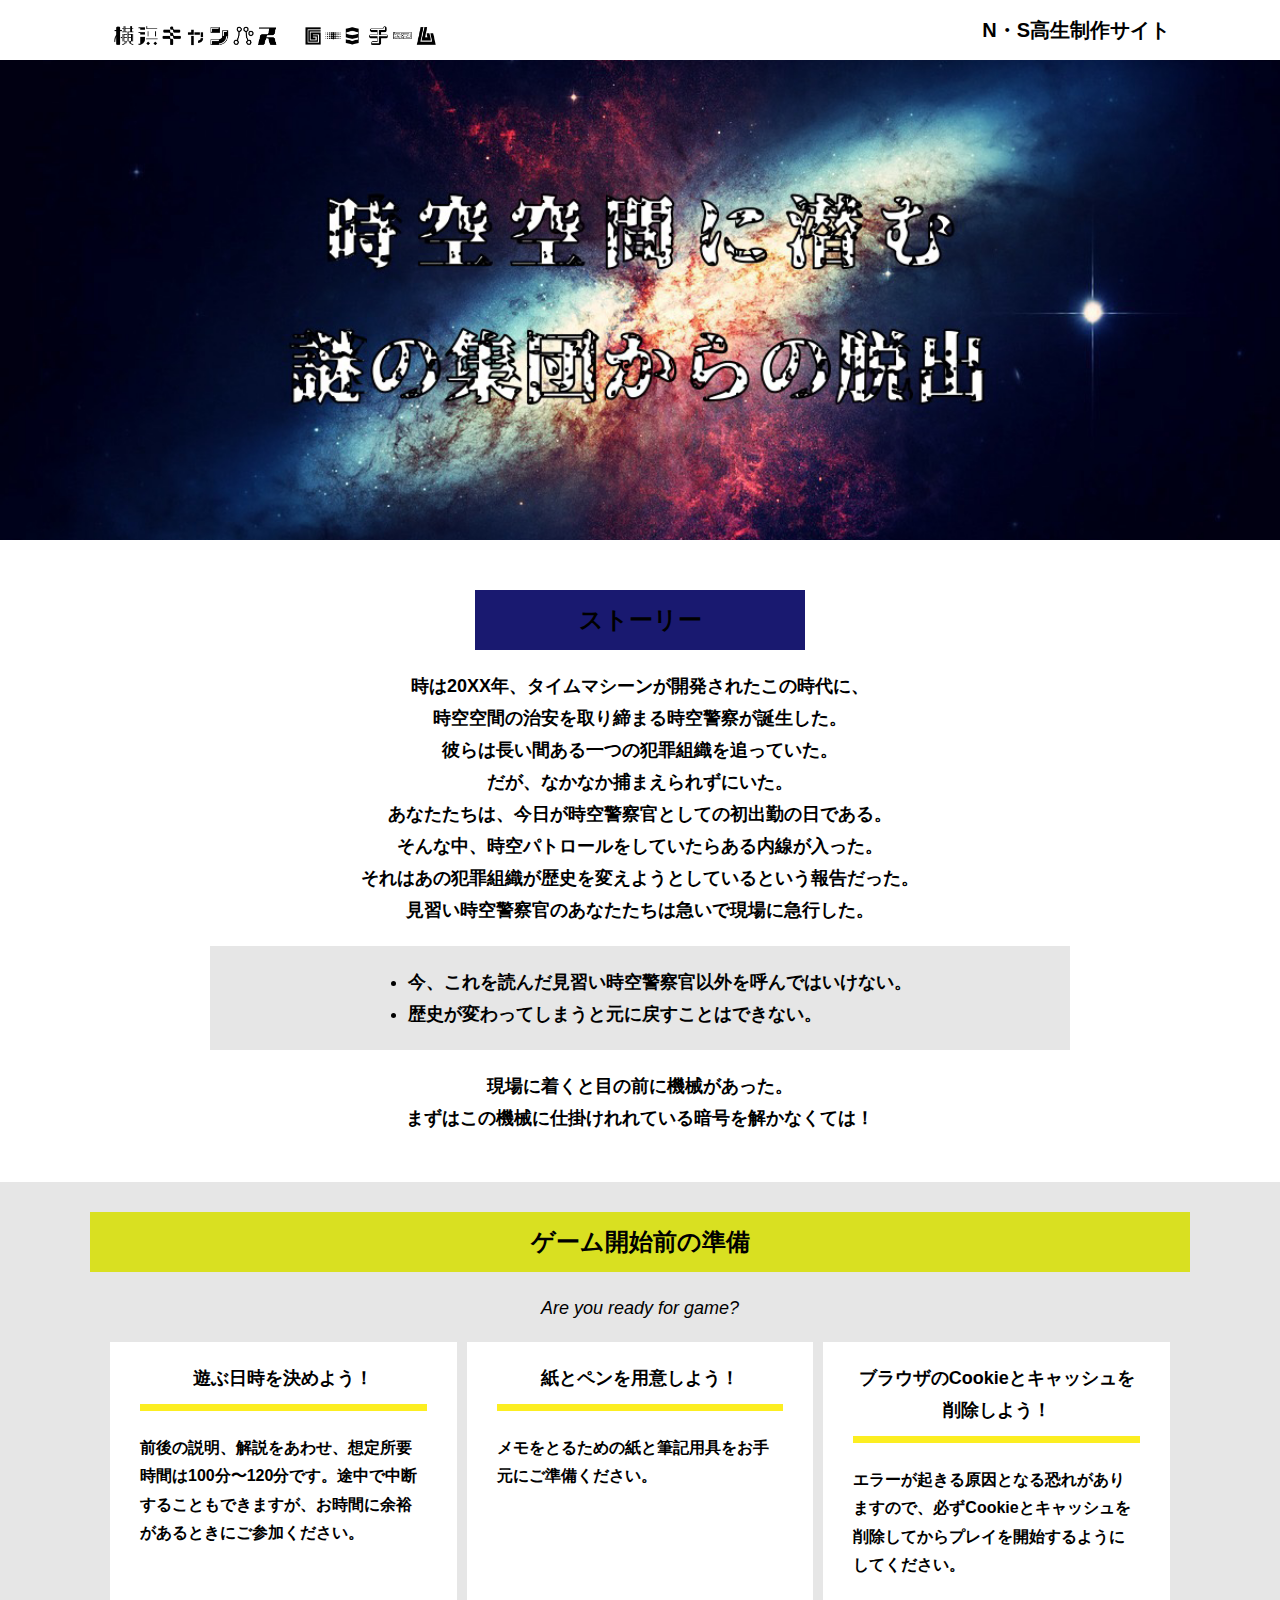
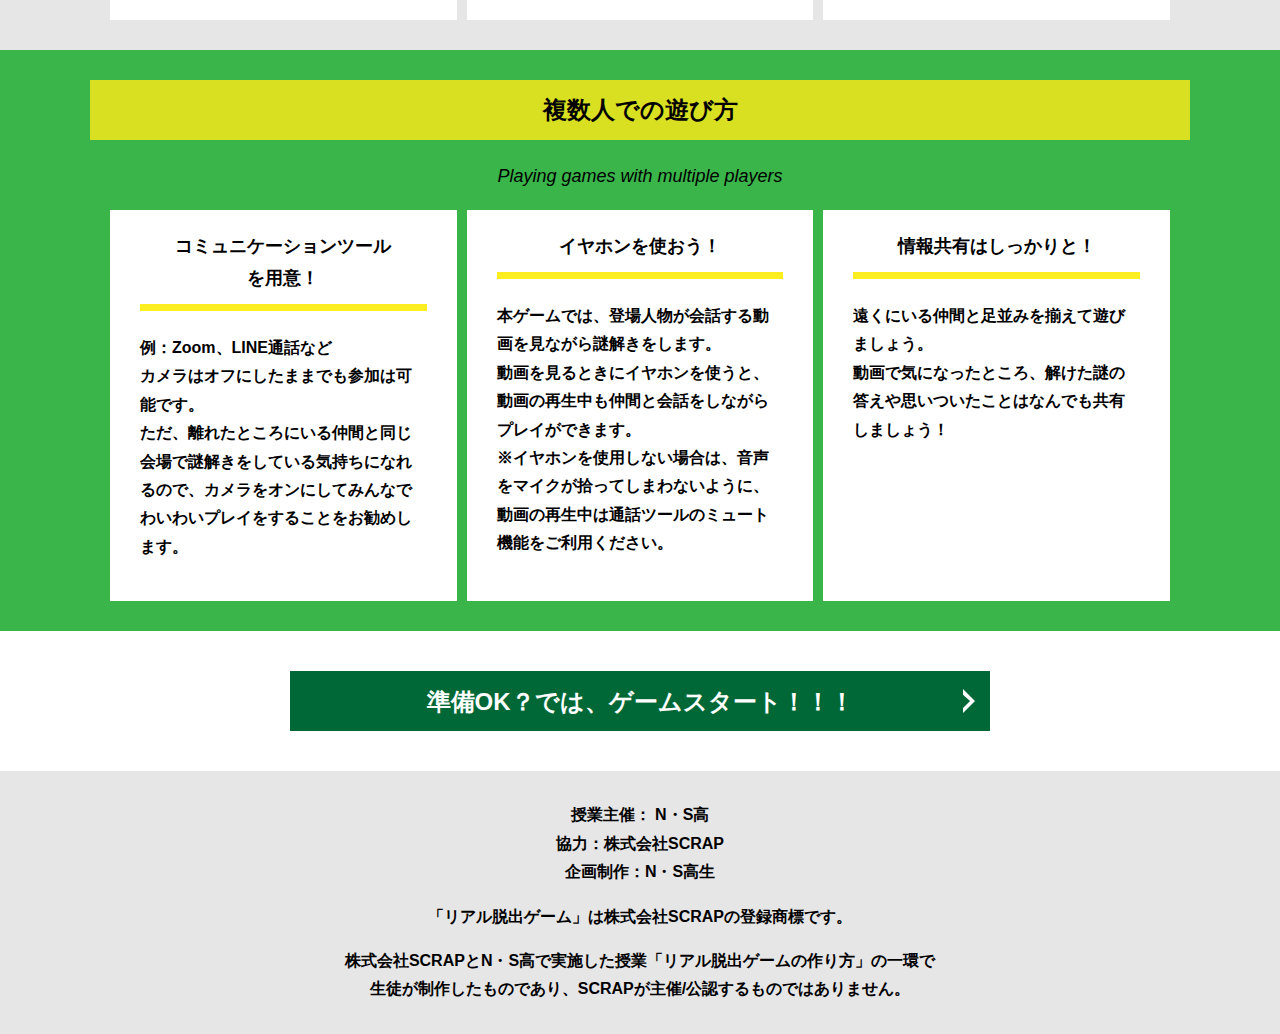
<file: index.html>
<!DOCTYPE html>
<html lang="ja">
<head>
  <meta charset="UTF-8">
  <meta http-equiv="X-UA-Compatible" content="IE=edge">
  <meta name="viewport" content="width=device-width, initial-scale=1.0">
  <title>時空空間に潜む謎の集団からの脱出 │ Project N</title>
  <link rel="stylesheet" href="assets/css/normalize.css">
  <link rel="stylesheet" href="assets/css/style.css">
</head>
<body>
  <svg width="0" height="0" class="hidden">
    <symbol xmlns="http://www.w3.org/2000/svg" viewBox="0 0 12.47 24.94" id="arrow" class="arrow_svg">
      <title>arrow</title>
      <polygon points="0 24.94 0 19.66 7.35 12.47 0 5.92 0 0 12.47 12.47 0 24.94"/>
    </symbol>
  </svg>
  <header class="header">
    <div class="container">
      <div class="header__logo"><img src="assets/images/名称未設定 1.png" alt="チームロゴ"></div>
      <div class="header__name">N・S高生制作サイト</div>
    </div>
  </header>
  <main class="main index-page">
    <!-- タイトルエリア　ここから -->
    <h1 class="main-title"><img src="assets/images/IMG_4621.png" alt="Presented by SCRAP×N・S高リアル脱出ゲーム制作PJ 時空空間に潜む謎の集団からの脱出"></h1>
    <!-- タイトルエリア　ここまで -->
    <section class="section section--story">
      <div class="container">
        <h2 class="section-title section-title--keycolor section-title--story">ストーリー</h2>
        <div class="story">
          <p class="text-center">時は20XX年、タイムマシーンが開発されたこの時代に、<br>
            時空空間の治安を取り締まる時空警察が誕生した。<br>
            彼らは長い間ある一つの犯罪組織を追っていた。<br>
            だが、なかなか捕まえられずにいた。<br>
            あなたたちは、今日が時空警察官としての初出勤の日である。<br>
            そんな中、時空パトロールをしていたらある内線が入った。<br>
            それはあの犯罪組織が歴史を変えようとしているという報告だった。<br>
            見習い時空警察官のあなたたちは急いで現場に急行した。</p>
          <div class="story__note__outer bg-color--gray">
            <ul class="story__note">
              <li>今、これを読んだ見習い時空警察官以外を呼んではいけない。</li>
              <li>歴史が変わってしまうと元に戻すことはできない。</li>
            </ul>
          </div>
          <p class="text-center">現場に着くと目の前に機械があった。<br>
            まずはこの機械に仕掛けれれている暗号を解かなくては！</p>
        </div>
      </div>
    </section>
    <section class="section bg-color--gray">
      <div class="container">
        <h2 class="section-title">ゲーム開始前の準備</h2>
        <p class="font-eng text-center">Are you ready for game?</p>
        <!--
          class名"row"内のclass名"column"が横並びになります。
          改行する場合は以下のように追加してください。
          <div class="row">
            <div class="column">
              ～ 内容 ～
            </div>
          </div>
        -->
        <div class="row">
          <div class="column">
            <div class="card">
              <h3 class="card__title">遊ぶ日時を決めよう！</h3>
              <p class="card__content">前後の説明、解説をあわせ、想定所要時間は100分〜120分です。途中で中断することもできますが、お時間に余裕があるときにご参加ください。</p>
            </div>
          </div>
          <div class="column">
            <div class="card">
              <h3 class="card__title">紙とペンを用意しよう！</h3>
              <p class="card__content">メモをとるための紙と筆記用具をお手元にご準備ください。</p>
            </div>
          </div>
          <div class="column">
            <div class="card">
              <h3 class="card__title">ブラウザのCookieとキャッシュを<br>削除しよう！</h3>
              <p class="card__content">エラーが起きる原因となる恐れがありますので、必ずCookieとキャッシュを削除してからプレイを開始するようにしてください。</p>
            </div>
          </div>
        </div>
      </div>
    </section>
    <section class="section bg-color--keycolor">
      <div class="container">
        <h2 class="section-title">複数人での遊び方</h2>
        <p class="font-eng text-center">Playing games with multiple players</p>
        <div class="row">
          <div class="column">
            <div class="card">
              <h3 class="card__title">コミュニケーションツール<br>を用意！</h3>
              <p class="card__content">例：Zoom、LINE通話など<br>
                カメラはオフにしたままでも参加は可能です。<br>
                ただ、離れたところにいる仲間と同じ会場で謎解きをしている気持ちになれるので、カメラをオンにしてみんなでわいわいプレイをすることをお勧めします。</p>
            </div>
          </div>
          <div class="column">
            <div class="card">
              <h3 class="card__title">イヤホンを使おう！</h3>
              <p class="card__content">本ゲームでは、登場人物が会話する動画を見ながら謎解きをします。<br>
                動画を見るときにイヤホンを使うと、動画の再生中も仲間と会話をしながらプレイができます。<br>
                ※イヤホンを使用しない場合は、音声をマイクが拾ってしまわないように、動画の再生中は通話ツールのミュート機能をご利用ください。</p>
            </div>
          </div>
          <div class="column">
            <div class="card">
              <h3 class="card__title">情報共有はしっかりと！</h3>
              <p class="card__content">遠くにいる仲間と足並みを揃えて遊びましょう。<br>
                動画で気になったところ、解けた謎の答えや思いついたことはなんでも共有しましょう！</p>
            </div>
          </div>
        </div>
      </div>
    </section>
    <section class="section">
      <div class="container">
        <a class="btn" href="main.html">準備OK？では、ゲームスタート！！！<svg class="btn__arrow"><use xlink:href="#arrow"></use></svg></a>
      </div>
    </section>
  </main>
  <footer class="footer section bg-color--gray">
    <div class="container">
      <p class="text-center">授業主催： N・S高<br>協力：株式会社SCRAP<br>企画制作：N・S高生</p>
      <p class="text-center">「リアル脱出ゲーム」は株式会社SCRAPの登録商標です。</p>
      <p class="text-center">株式会社SCRAPとN・S高で実施した授業「リアル脱出ゲームの作り方」の一環で<br>生徒が制作したものであり、SCRAPが主催/公認するものではありません。</p>
    </div>
  </footer>
</body>
</html>
</file>
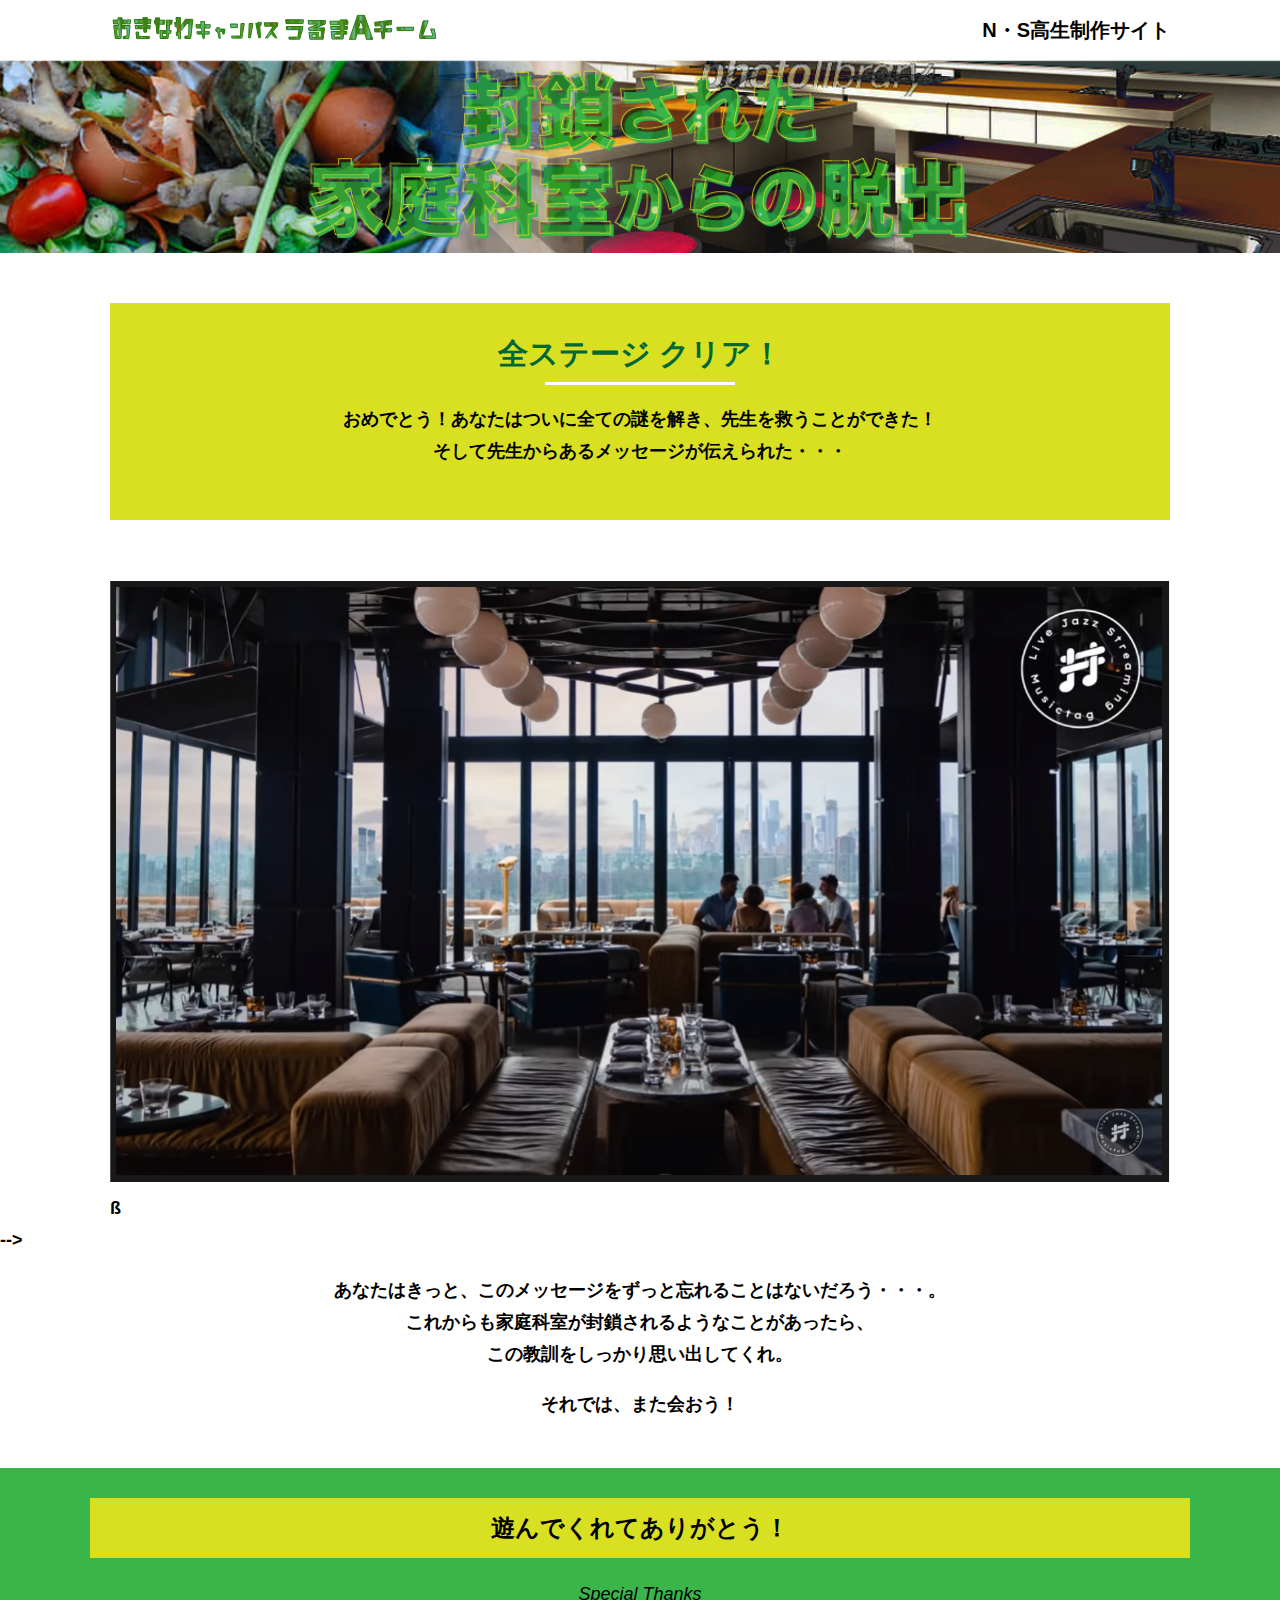
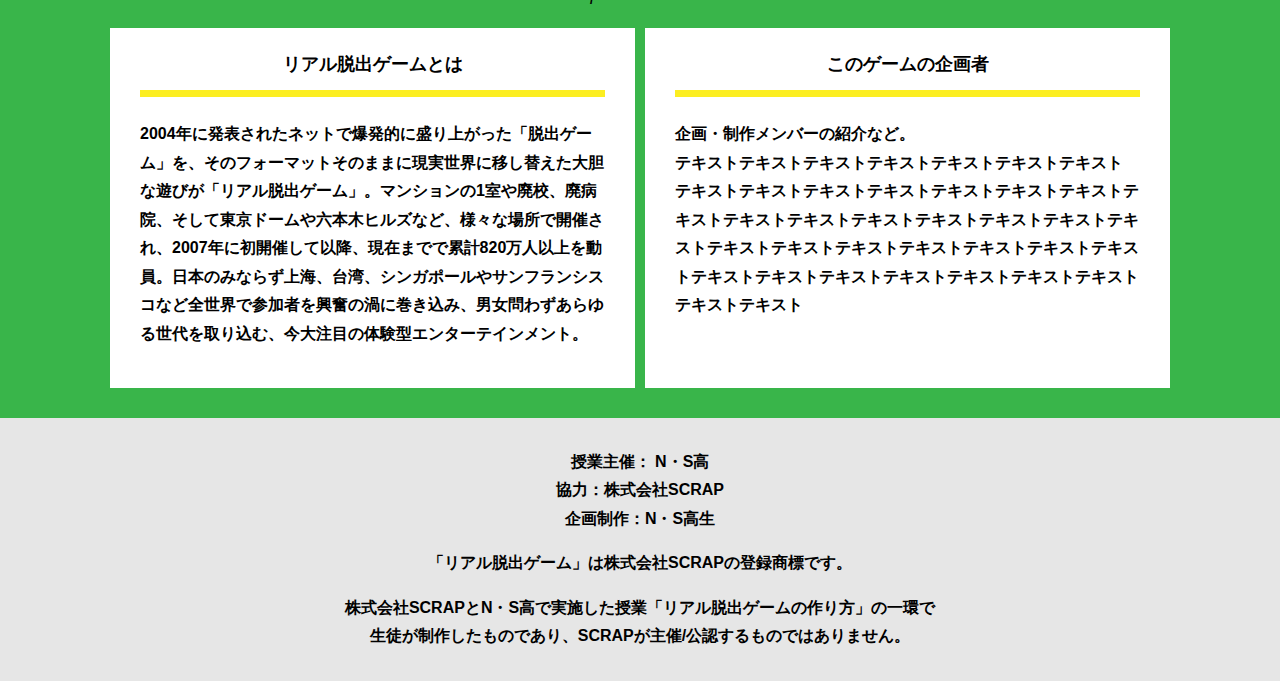
<file: final.html>
<!DOCTYPE html>
<html lang="ja">
<head>
  <meta charset="UTF-8">
  <meta http-equiv="X-UA-Compatible" content="IE=edge">
  <meta name="viewport" content="width=device-width, initial-scale=1.0">
  <title>封鎖された家庭科室からの脱出 │ Project N</title>
  <link rel="stylesheet" href="assets/css/normalize.css">
  <link rel="stylesheet" href="assets/css/style.css">
</head>
<body>
  <header class="header">
    <div class="container">
      <div class="header__logo"><img src="assets/images/logo.svg" alt="チームロゴ"></div>
      <div class="header__name">N・S高生制作サイト</div>
    </div>
  </header>
  <main class="main final-page">
    <!-- タイトルエリア　ここから -->
    <h1 class="main-title"><img src="assets/images/main-image.png" alt="封鎖された家庭科室からの脱出"></h1>
    <!-- タイトルエリア　ここまで -->
    <section class="section">
      <div class="container">
        <div class="box bg-color--subcolor">
          <h2 class="section-title--border">全ステージ クリア！</h2>
          <p class="text-center">おめでとう！あなたはついに全ての謎を解き、先生を救うことができた！<br>
            そして先生からあるメッセージが伝えられた・・・</p>
        </div>
      </div>
    </section>
    <section class="section">
      <div class="container">
          <figure class="image__container">
             <img src="assets/images/stage.png" alt="">
          </figure>

<!--  YouTube貼り付け
            <div class="youtube__container">
              <div class="youtube">
                <iframe width="560" height="315" src="https://www.youtube.com/embed/IRyJe-0Uie0?controls=0" title="YouTube video player" frameborder="0" allow="accelerometer; autoplay; clipboard-write; encrypted-media; gyroscope; picture-in-picture" allowfullscreen></iframe>
              </div>
            </div>
Youtube貼り付けここまで-->
          ß
      </div>
         -->
        <p class="text-center">あなたはきっと、このメッセージをずっと忘れることはないだろう・・・。<br>
          これからも家庭科室が封鎖されるようなことがあったら、<br>
          この教訓をしっかり思い出してくれ。</p>
        <p class="text-center">それでは、また会おう！</p>
      </div>
    </section>
    <section class="section bg-color--keycolor">
      <div class="container">
        <h2 class="section-title">遊んでくれてありがとう！</h2>
        <p class="font-eng text-center">Special Thanks</p>
        <div class="row">
          <div class="column">
            <div class="card">
              <h3 class="card__title">リアル脱出ゲームとは</h3>
              <p class="card__content">2004年に発表されたネットで爆発的に盛り上がった「脱出ゲーム」を、そのフォーマットそのままに現実世界に移し替えた大胆な遊びが「リアル脱出ゲーム」。マンションの1室や廃校、廃病院、そして東京ドームや六本木ヒルズなど、様々な場所で開催され、2007年に初開催して以降、現在までで累計820万人以上を動員。日本のみならず上海、台湾、シンガポールやサンフランシスコなど全世界で参加者を興奮の渦に巻き込み、男女問わずあらゆる世代を取り込む、今大注目の体験型エンターテインメント。</p>
            </div>
          </div>
          <div class="column">
            <div class="card">
              <h3 class="card__title">このゲームの企画者</h3>
              <p class="card__content">企画・制作メンバーの紹介など。<br>
                テキストテキストテキストテキストテキストテキストテキスト<br>
                テキストテキストテキストテキストテキストテキストテキストテキストテキストテキストテキストテキストテキストテキストテキストテキストテキストテキストテキストテキストテキストテキストテキストテキストテキストテキストテキストテキストテキストテキストテキスト</p>
            </div>
          </div>
        </div>
      </div>
    </section>
  </main>
  <footer class="footer section bg-color--gray">
    <div class="container">
        <p class="text-center">授業主催： N・S高<br>協力：株式会社SCRAP<br>企画制作：N・S高生</p>
        <p class="text-center">「リアル脱出ゲーム」は株式会社SCRAPの登録商標です。</p>
        <p class="text-center">株式会社SCRAPとN・S高で実施した授業「リアル脱出ゲームの作り方」の一環で<br>生徒が制作したものであり、SCRAPが主催/公認するものではありません。</p>
    </div>
  </footer>
</body>
</html>
</file>
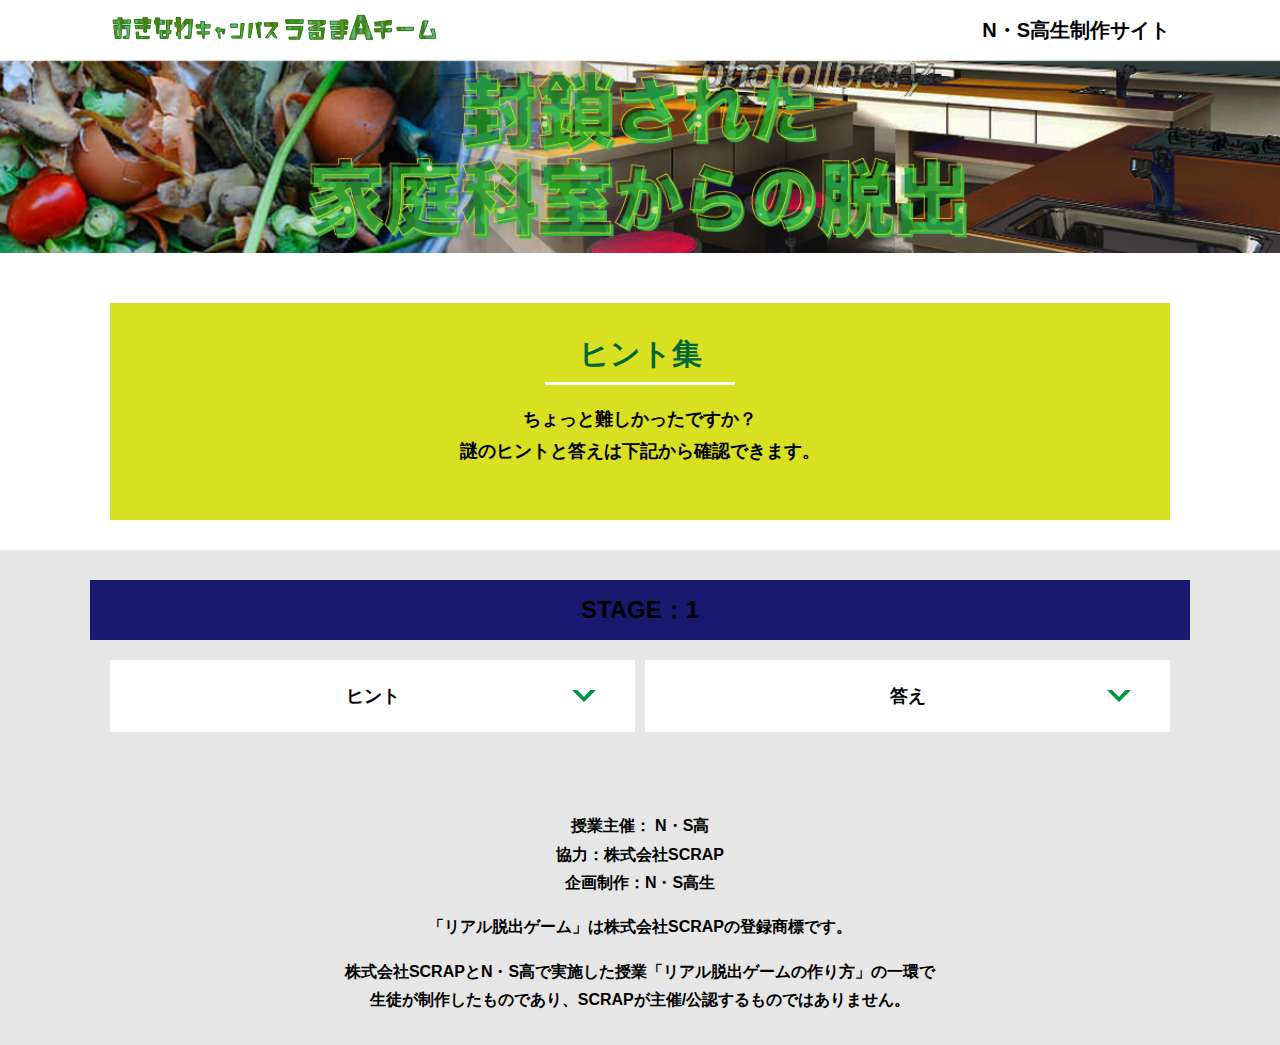
<file: hint1.html>
<!DOCTYPE html>
<html lang="ja">
<head>
  <meta charset="UTF-8">
  <meta http-equiv="X-UA-Compatible" content="IE=edge">
  <meta name="viewport" content="width=device-width, initial-scale=1.0">
  <title>ヒント │ 封鎖された家庭科室からの脱出 │ Project N</title>
  <link rel="stylesheet" href="assets/css/normalize.css">
  <link rel="stylesheet" href="assets/css/style.css">
</head>
<body>
  <svg width="0" height="0" class="hidden">
    <symbol xmlns="http://www.w3.org/2000/svg" viewBox="0 0 12.47 24.94" id="arrow" class="arrow_svg">
      <title>arrow</title>
      <polygon points="0 24.94 0 19.66 7.35 12.47 0 5.92 0 0 12.47 12.47 0 24.94"/>
    </symbol>
  </svg>
  <header class="header">
    <div class="container">
      <div class="header__logo"><img src="assets/images/logo.svg" alt="チームロゴ"></div>
      <div class="header__name">N・S高生制作サイト</div>
    </div>
  </header>
  <main class="main hint-page">
    <!-- タイトルエリア　ここから -->
    <h1 class="main-title"><img src="assets/images/main-image.png" alt="封鎖された家庭科室からの脱出"></h1>
    <!-- タイトルエリア　ここまで -->
    <section class="section">
      <div class="container">
        <div class="box bg-color--subcolor">
          <h2 class="section-title--border">ヒント集</h2>
          <p class="text-center">ちょっと難しかったですか？<br>
            謎のヒントと答えは下記から確認できます。</p>
        </div>
      </div>
    </section>
    <!-- STAGE1ヒント　ここから -->
    <section id="stage1" class="section bg-color--gray">
      <div class="container">
        <h2 class="section-title section-title--keycolor">STAGE：1</h2>
        <div class="row">
          <div class="column">
            <div class="card">
              <h3 class="card__title">ヒント<svg class="card__arrow"><use xlink:href="#arrow"></use></svg></h3>
              <p class="card__content">画像の漢字のカタカナの部分に注目すると...? "にも注目してみよう！！</p>
            </div>
          </div>
          <div class="column">
            <div class="card">
              <h3 class="card__title">答え<svg class="card__arrow"><use xlink:href="#arrow"></use></svg></h3>
              <p class="card__content">江戸時代</p>
            </div>
          </div>
        </div>
      </div>
    </section>
    <!-- STAGE1ヒント　ここまで -->
  </main>
  <footer class="footer section bg-color--gray">
    <div class="container">
        <p class="text-center">授業主催： N・S高<br>協力：株式会社SCRAP<br>企画制作：N・S高生</p>
        <p class="text-center">「リアル脱出ゲーム」は株式会社SCRAPの登録商標です。</p>
        <p class="text-center">株式会社SCRAPとN・S高で実施した授業「リアル脱出ゲームの作り方」の一環で<br>生徒が制作したものであり、SCRAPが主催/公認するものではありません。</p>
    </div>
  </footer>
  <script src="assets/js/hint.js"></script>
</body>
</html>
</file>
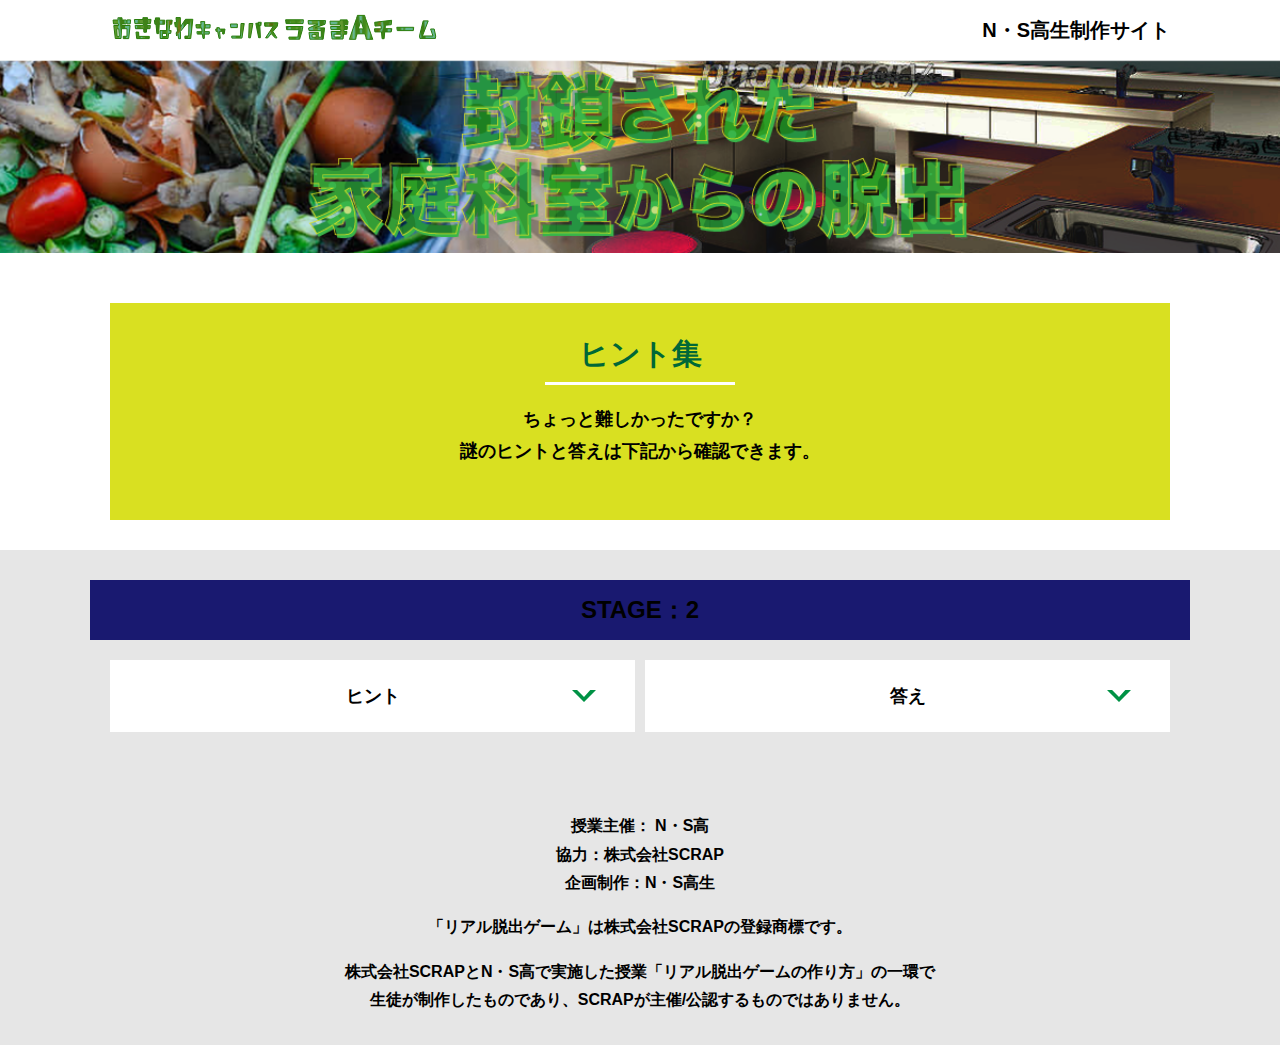
<file: hint2.html>
<!DOCTYPE html>
<html lang="ja">
<head>
  <meta charset="UTF-8">
  <meta http-equiv="X-UA-Compatible" content="IE=edge">
  <meta name="viewport" content="width=device-width, initial-scale=1.0">
  <title>ヒント │ 封鎖された家庭科室からの脱出 │ Project N</title>
  <link rel="stylesheet" href="assets/css/normalize.css">
  <link rel="stylesheet" href="assets/css/style.css">
</head>
<body>
  <svg width="0" height="0" class="hidden">
    <symbol xmlns="http://www.w3.org/2000/svg" viewBox="0 0 12.47 24.94" id="arrow" class="arrow_svg">
      <title>arrow</title>
      <polygon points="0 24.94 0 19.66 7.35 12.47 0 5.92 0 0 12.47 12.47 0 24.94"/>
    </symbol>
  </svg>
  <header class="header">
    <div class="container">
      <div class="header__logo"><img src="assets/images/logo.svg" alt="チームロゴ"></div>
      <div class="header__name">N・S高生制作サイト</div>
    </div>
  </header>
  <main class="main hint-page">
    <!-- タイトルエリア　ここから -->
    <h1 class="main-title"><img src="assets/images/main-image.png" alt="封鎖された家庭科室からの脱出"></h1>
    <!-- タイトルエリア　ここまで -->
    <section class="section">
      <div class="container">
        <div class="box bg-color--subcolor">
          <h2 class="section-title--border">ヒント集</h2>
          <p class="text-center">ちょっと難しかったですか？<br>
            謎のヒントと答えは下記から確認できます。</p>
        </div>
      </div>
    </section>
    <!-- STAGE2ヒント　ここから -->
    <section id="stage2" class="section bg-color--gray">
      <div class="container">
        <h2 class="section-title section-title--keycolor">STAGE：2</h2>
        <div class="row">
          <div class="column">
            <div class="card">
              <h3 class="card__title">ヒント<svg class="card__arrow"><use xlink:href="#arrow"></use></svg></h3>
              <p class="card__content">数字をGoogle Mapに打ってみてください！<br>
              ちなみに塔は英語で何というでしょう...？</p>
            </div>
              
 <!-- 2-2ヒント追加
            <div class="card">
              <h3 class="card__title">2-2ヒント<svg class="card__arrow"><use xlink:href="#arrow"></use></svg></h3>
              <p class="card__content">テキストテキストテキストテキストテキストテキストテキストテキストテキストテキスト</p>
            </div>
2-2ヒント追加ここまで -->

 <!-- 2-3ヒント追加
        　　 <div class="card">
              <h3 class="card__title">2-3ヒント<svg class="card__arrow"><use xlink:href="#arrow"></use></svg></h3>
              <p class="card__content">テキストテキストテキストテキストテキストテキストテキストテキストテキストテキスト</p>
            </div>
2-3ヒント追加ここまで -->
              
          </div>
          <div class="column">
            <div class="card">
              <h3 class="card__title">答え<svg class="card__arrow"><use xlink:href="#arrow"></use></svg></h3>
              <p class="card__content">ランドマーク</p>
            </div>
              
<!-- 2-2答え追加
            <div class="card">
              <h3 class="card__title">2-2答え<svg class="card__arrow"><use xlink:href="#arrow"></use></svg></h3>
              <p class="card__content">ううう</p>
            </div>
2-2答え追加ここまで -->
              
<!-- 2-3答え追加          
            <div class="card">
              <h3 class="card__title">2-3答え<svg class="card__arrow"><use xlink:href="#arrow"></use></svg></h3>
              <p class="card__content">ううう</p>
            </div>
2-3答え追加ここまで -->
              
          </div>
        </div>
      </div>
    </section>
    <!-- STAGE2ヒント　ここまで -->
  </main>
  <footer class="footer section bg-color--gray">
    <div class="container">
        <p class="text-center">授業主催： N・S高<br>協力：株式会社SCRAP<br>企画制作：N・S高生</p>
        <p class="text-center">「リアル脱出ゲーム」は株式会社SCRAPの登録商標です。</p>
        <p class="text-center">株式会社SCRAPとN・S高で実施した授業「リアル脱出ゲームの作り方」の一環で<br>生徒が制作したものであり、SCRAPが主催/公認するものではありません。</p>
    </div>
  </footer>
  <script src="assets/js/hint.js"></script>
</body>
</html>
</file>
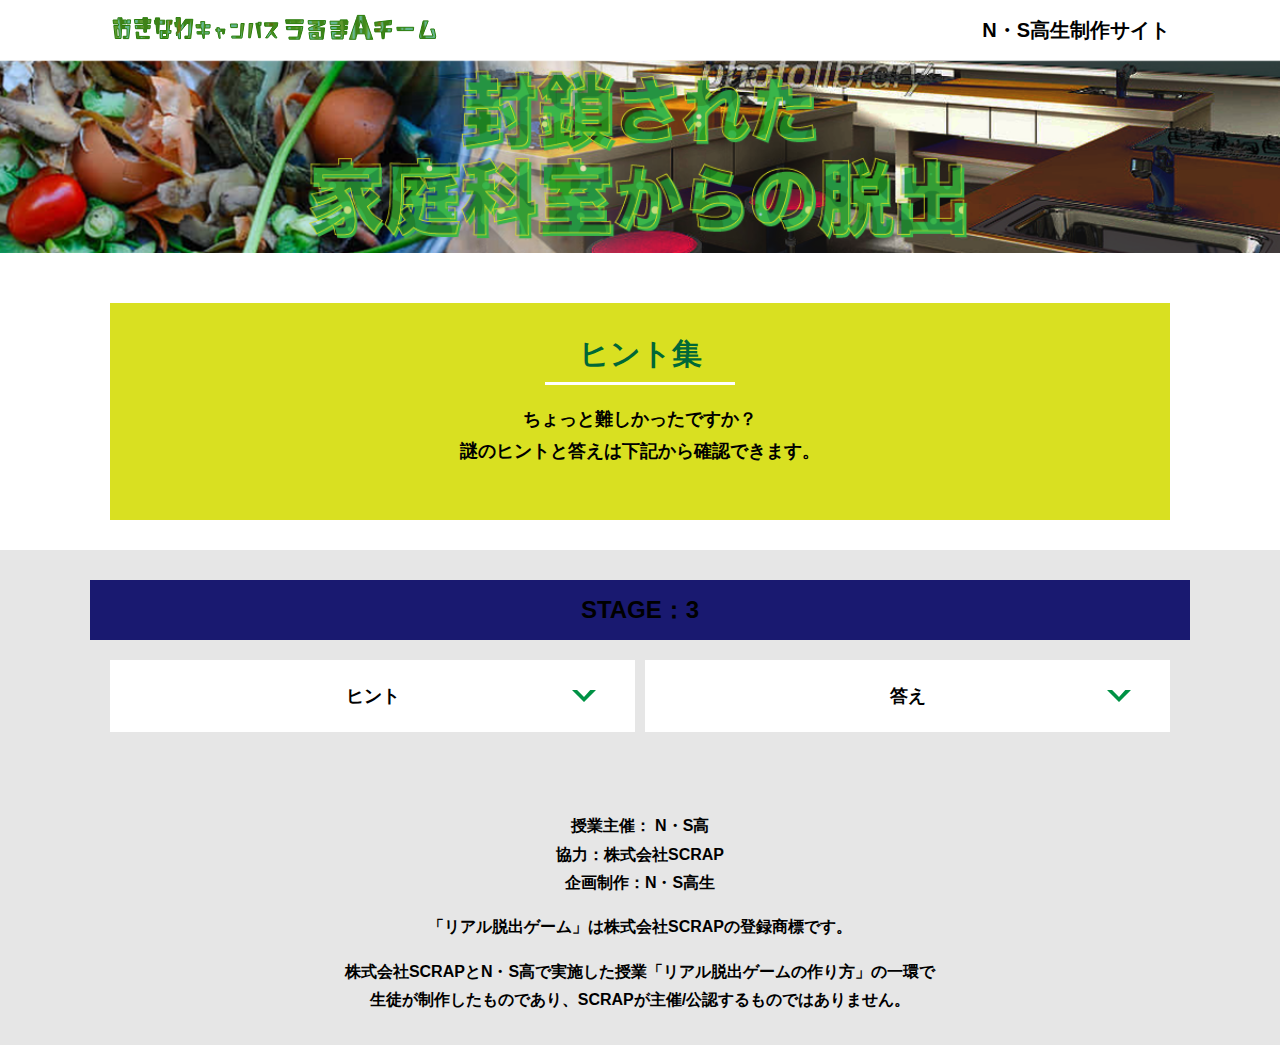
<file: hint3.html>
<!DOCTYPE html>
<html lang="ja">
<head>
  <meta charset="UTF-8">
  <meta http-equiv="X-UA-Compatible" content="IE=edge">
  <meta name="viewport" content="width=device-width, initial-scale=1.0">
  <title>ヒント │ 封鎖された家庭科室からの脱出 │ Project N</title>
  <link rel="stylesheet" href="assets/css/normalize.css">
  <link rel="stylesheet" href="assets/css/style.css">
</head>
<body>
  <svg width="0" height="0" class="hidden">
    <symbol xmlns="http://www.w3.org/2000/svg" viewBox="0 0 12.47 24.94" id="arrow" class="arrow_svg">
      <title>arrow</title>
      <polygon points="0 24.94 0 19.66 7.35 12.47 0 5.92 0 0 12.47 12.47 0 24.94"/>
    </symbol>
  </svg>
  <header class="header">
    <div class="container">
      <div class="header__logo"><img src="assets/images/logo.svg" alt="チームロゴ"></div>
      <div class="header__name">N・S高生制作サイト</div>
    </div>
  </header>
  <main class="main hint-page">
    <!-- タイトルエリア　ここから -->
    <h1 class="main-title"><img src="assets/images/main-image.png" alt="封鎖された家庭科室からの脱出"></h1>
    <!-- タイトルエリア　ここまで -->
    <section class="section">
      <div class="container">
        <div class="box bg-color--subcolor">
          <h2 class="section-title--border">ヒント集</h2>
          <p class="text-center">ちょっと難しかったですか？<br>
            謎のヒントと答えは下記から確認できます。</p>
        </div>
      </div>
    </section>
    <!-- STAGE3ヒント　ここから -->
    <section id="stage3" class="section bg-color--gray">
      <div class="container">
        <h2 class="section-title section-title--keycolor">STAGE：3</h2>
        <div class="row">
          <div class="column">
            <div class="card">
              <h3 class="card__title">ヒント<svg class="card__arrow"><use xlink:href="#arrow"></use></svg></h3>
              <p class="card__content">テキストテキストテキストテキストテキスト</p>
            </div>
              
 <!-- 3-2ヒント追加
            <div class="card">
              <h3 class="card__title">3-2ヒント<svg class="card__arrow"><use xlink:href="#arrow"></use></svg></h3>
              <p class="card__content">テキストテキストテキストテキストテキストテキストテキストテキストテキストテキスト</p>
            </div>
3-2ヒント追加ここまで -->

 <!-- 3-3ヒント追加
        　　 <div class="card">
              <h3 class="card__title">3-3ヒント<svg class="card__arrow"><use xlink:href="#arrow"></use></svg></h3>
              <p class="card__content">テキストテキストテキストテキストテキストテキストテキストテキストテキストテキスト</p>
            </div>
3-3ヒント追加ここまで -->
              
          </div>
          <div class="column">
            <div class="card">
              <h3 class="card__title">答え<svg class="card__arrow"><use xlink:href="#arrow"></use></svg></h3>
              <p class="card__content">えええ</p>
            </div>

 <!-- 3-2答え追加
            <div class="card">
              <h3 class="card__title">3-2答え<svg class="card__arrow"><use xlink:href="#arrow"></use></svg></h3>
              <p class="card__content">ううう</p>
            </div>
3-2答え追加ここまで -->
              
<!-- 3-3答え追加          
            <div class="card">
              <h3 class="card__title">2-3答え<svg class="card__arrow"><use xlink:href="#arrow"></use></svg></h3>
              <p class="card__content">ううう</p>
            </div>
3-3答え追加ここまで -->
              
          </div>
        </div>
      </div>
    </section>
    <!-- STAGE3ヒント　ここまで -->
  </main>
  <footer class="footer section bg-color--gray">
    <div class="container">
        <p class="text-center">授業主催： N・S高<br>協力：株式会社SCRAP<br>企画制作：N・S高生</p>
        <p class="text-center">「リアル脱出ゲーム」は株式会社SCRAPの登録商標です。</p>
        <p class="text-center">株式会社SCRAPとN・S高で実施した授業「リアル脱出ゲームの作り方」の一環で<br>生徒が制作したものであり、SCRAPが主催/公認するものではありません。</p>
    </div>
  </footer>
  <script src="assets/js/hint.js"></script>
</body>
</html>
</file>
<file: assets/css/style.css>
@charset "UTF-8";
/****************************
 * 共通CSSのテンプレートです。
*****************************/
*,
*::before,
*::after {
  -webkit-box-sizing: border-box;
          box-sizing: border-box;
}

html {
  font-size: 18px;
  -webkit-box-sizing: border-box;
          box-sizing: border-box;
}

body {
  overflow-x: hidden;
  font-family: "游ゴシック体", "Yu Gothic", YuGothic, "ヒラギノ角ゴ Pro", "Hiragino Kaku Gothic Pro", "メイリオ", "Meiryo", sans-serif;
  font-size: 18px;
  line-height: 1.77778;
  font-weight: bold;
  text-decoration: none;
  border: none;
  list-style: none;
  color: #000;
  margin: 0;
}

img {
  width: 100%;
}

figure {
  margin: 0;
}

figcaption {
  margin-top: 30px;
  font-size: 14px;
}

@media screen and (max-width: 767px) {
  figcaption {
    font-size: 13px;
  }
}

input[type=text] {
  font-size: 18px;
  border: none;
  padding: 25px 35px;
  display: block;
  margin: 0 auto;
  max-width: 580px;
  width: 100%;
}

::-webkit-input-placeholder {
  color: #999;
}

:-ms-input-placeholder {
  color: #999;
}

::-ms-input-placeholder {
  color: #999;
}

::placeholder {
  color: #999;
}

button {
  cursor: pointer;
  display: block;
  border: none;
  margin: 0 auto;
  background-color: #006837;
  color: #fff;
  width: 287px;
  height: 55px;
}

/*******************
* Layout
*******************/
.section {
  padding-top: 30px;
  padding-bottom: 30px;
}

.section--clear {
  /* ステージクリア画面 */
  position: fixed;
  display: none;
  /* 読み込み時に一瞬表示されるのを防ぐ */
  -webkit-box-pack: center;
      -ms-flex-pack: center;
          justify-content: center;
  -webkit-box-align: center;
      -ms-flex-align: center;
          align-items: center;
  top: 0;
  bottom: 0;
  left: 0;
  right: 0;
  z-index: 200;
}

.section--clear.isClear {
  display: -webkit-box;
  display: -ms-flexbox;
  display: flex;
}

.container {
  width: 1100px;
  padding-left: 20px;
  padding-right: 20px;
  margin: 0 auto;
}

@media screen and (max-width: 1100px) {
  .container {
    width: calc(100% - 40px);
  }
}

.row {
  display: -webkit-box;
  display: -ms-flexbox;
  display: flex;
  -ms-flex-line-pack: stretch;
      align-content: stretch;
  gap: 10px;
}

.row + .row {
  margin-top: 20px;
}

.column {
  width: 100%;
}

.card {
  background-color: #fff;
  margin-bottom: 20px;
  height: 100%;
}

.card__title {
  font-size: 18px;
  text-align: center;
  margin: 0;
  padding: 20px 30px;
  position: relative;
  cursor: pointer;
}

.card__content {
  -webkit-transition: all 0.3s;
  transition: all 0.3s;
  font-size: 16px;
  padding: 20px 30px;
  margin: 0;
  position: relative;
}

.card__content::before {
  display: block;
  content: '';
  width: calc(100% - 60px);
  height: 7px;
  background-color: #fcee21;
  position: absolute;
  top: -10px;
  left: 30px;
}

.hint-page .card {
  height: auto;
}

.hint-page .card__content {
  display: none;
  text-align: center;
}

.hint-page .card__arrow {
  position: absolute;
  top: calc(50% - 12px);
  right: 45px;
  -webkit-transform: rotate(90deg);
          transform: rotate(90deg);
  -webkit-transition: all 0.3s;
  transition: all 0.3s;
  fill: #009245;
  width: 12px;
  height: 24px;
}

.hint-page .card.is-open .card__content {
  display: block;
}

.hint-page .card.is-open .card__arrow {
  -webkit-transform: rotate(-90deg);
          transform: rotate(-90deg);
}

.box {
  padding: 35px 30px;
}

.youtube {
  position: relative;
  width: 100%;
  padding-top: 56.25%;
}

.youtube iframe {
  position: absolute;
  top: 0;
  left: 0;
  width: 100%;
  height: 100%;
}

.youtube__container {
  max-width: 800px;
  margin: 0 auto;
}

/*********************
* Color
*********************/
.bg-color--keycolor {
  background-color: #39b54a;
}

.bg-color--subcolor {
  background-color: #d9e021;
}

.bg-color--gray {
  background-color: #e6e6e6;
}

/*********************
* title
**********************/
.main-title {
  margin: 0;
}

.sub-title {
  text-align: center;
  font-size: 18px;
  line-height: 1.66667;
}

.sub-title__bg {
  background-color: #fcee21;
  padding-left: 1rem;
  padding-right: 1rem;
}

.section-title {
  font-size: 24px;
  line-height: 1.75;
  text-align: center;
  padding: 9px 20px;
  background-color: #d9e021;
  margin: 0 -20px 20px -20px;
}

.section-title__stage {
  display: inline-block;
  margin-right: 2rem;
}

.section-title--keycolorlight {
  background-color: #8cc63f;
}

.section-title--keycolorlight .section-title__stage {
  color: #fff;
}

.section-title--keycolor {
  background-color: #191970;
}

.section-title--story {
  width: 330px;
  margin: 0 auto 20px;
}

.section-title--border {
  position: relative;
  font-size: 30px;
  text-align: center;
  line-height: 1.06667;
  margin: 0;
  padding-bottom: 15px;
  color: #006837;
}

.section-title--border::after {
  position: absolute;
  bottom: 0;
  left: calc(50% - 95px);
  display: block;
  content: '';
  background-color: #fff;
  height: 2.6px;
  width: 190px;
}

/******************
* text
******************/
.font-eng {
  font-style: italic;
  font-weight: normal;
}

/*************************
* Button
*************************/
.btn {
  display: block;
  text-decoration: none;
  cursor: pointer;
  background-color: #006837;
  color: #fff;
  font-size: 24px;
  line-height: 1.54167;
  text-align: center;
  padding: 11.5px;
  width: calc(100% - 40px);
  max-width: 700px;
  margin: 10px auto;
  position: relative;
}

.btn:hover {
  opacity: 0.7;
}

.btn__arrow {
  position: absolute;
  top: calc(50% - 12px);
  right: 15px;
  fill: #fff;
  width: 12px;
  height: 24px;
}

/****************
* header
*****************/
.header {
  background-color: #fff;
  height: 60px;
}

.header .container {
  display: -webkit-box;
  display: -ms-flexbox;
  display: flex;
  -webkit-box-pack: justify;
      -ms-flex-pack: justify;
          justify-content: space-between;
  -webkit-box-align: center;
      -ms-flex-align: center;
          align-items: center;
  height: 100%;
}

.header__logo {
  width: 330px;
  height: 42px;
}

.header__name {
  font-size: 20px;
  line-height: 1.1;
}

.footer {
  font-size: 16px;
}

.footer p:first-child {
  margin-top: 0;
}

.footer p:last-child {
  margin-bottom: 0;
}

/********************
* main
********************/
.story__note {
  margin: 0;
}

.story__note__outer {
  width: 860px;
  display: -webkit-box;
  display: -ms-flexbox;
  display: flex;
  padding: 20px;
  margin: 20px auto;
  -webkit-box-pack: center;
      -ms-flex-pack: center;
          justify-content: center;
}

@media screen and (max-width: 940px) {
  .story__note__outer {
    width: 100%;
  }
}

.stage-column__container + .stage-column__container {
  border-top: 2px solid #fff;
}

.answer {
  font-size: 18px;
  margin-bottom: 20px;
  line-height: 80px;
  word-spacing: 20px;
}

.err-message {
  color: #c1272d;
  font-size: 18px;
  text-align: center;
}

.link-hint {
  text-align: center;
  display: block;
  margin-top: 20px;
}

.clear-message {
  background-color: #d9e021;
  padding: 30px 30px 60px;
  position: relative;
}

.clear-message__title {
  position: relative;
  display: block;
  text-align: center;
  color: #006837;
  font-size: 30px;
  padding-bottom: 10px;
  margin-bottom: 35px;
}

.clear-message__title::after {
  content: '';
  position: absolute;
  display: block;
  width: 183px;
  height: 2px;
  background-color: #fff;
  bottom: 0;
  left: calc(50% - (183px/2));
}

.clear-message__content {
  text-align: center;
}

.clear-message__btn {
  position: absolute;
  bottom: -30px;
  left: calc(50% - 144px);
  width: 288px;
  margin: 0;
}

/********************
* Utility
********************/
.text-center {
  text-align: center;
}

.text-left {
  text-align: left;
}

.text-right {
  text-align: right;
}

.hidden {
  display: none;
}
/*# sourceMappingURL=style.css.map */
</file>
